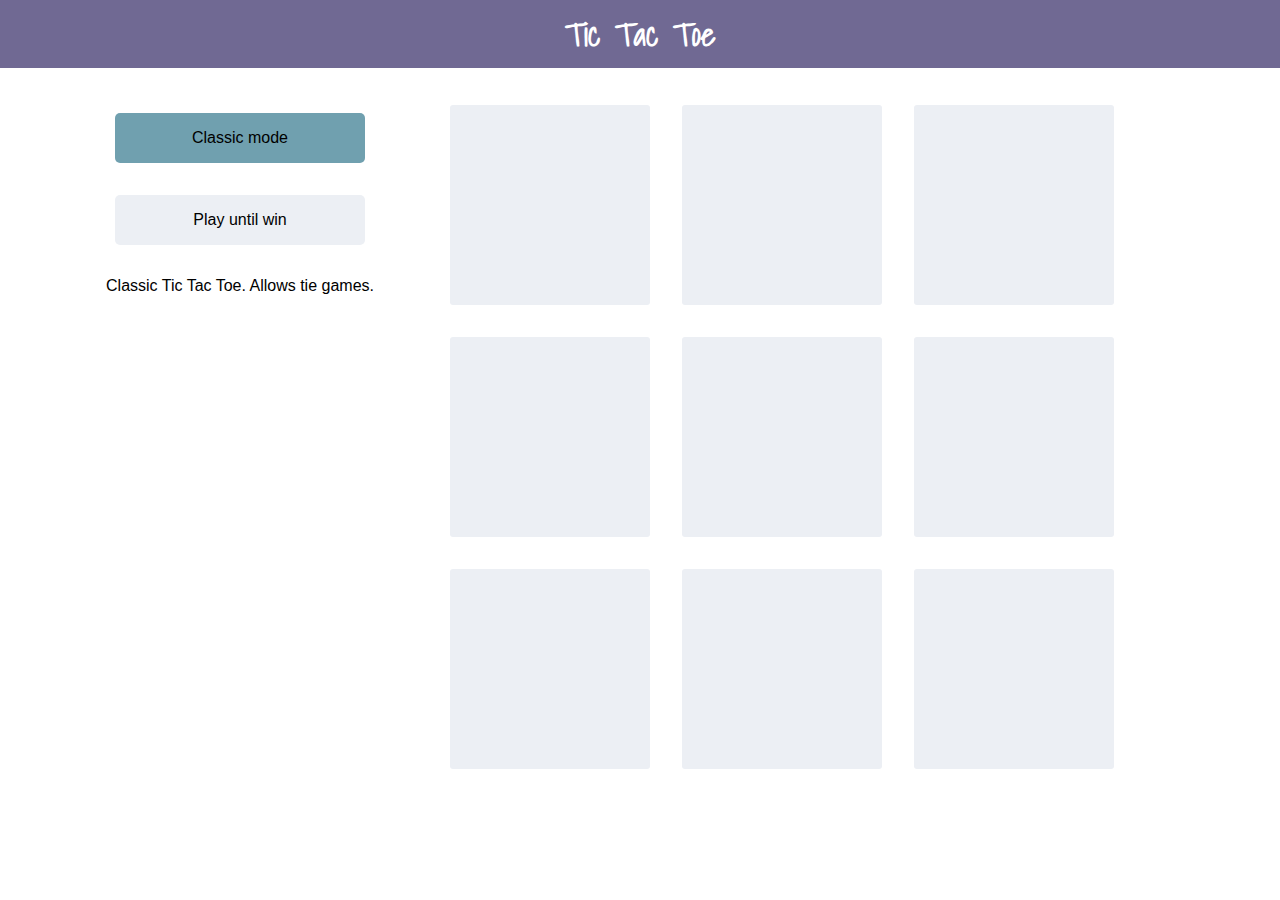
<file: index.html>
<!DOCTYPE html>
<html lang="en">

<head>
    <meta charset="UTF-8">
    <meta http-equiv="X-UA-Compatible" content="IE=edge">
    <meta name="viewport" content="width=device-width, initial-scale=1.0">
    <title>Tic Tac Toe</title>
    <link rel="stylesheet" href="tictactoe.css">
    <link rel="preconnect" href="https://fonts.googleapis.com">
    <link rel="preconnect" href="https://fonts.gstatic.com" crossorigin>
    <link rel="preconnect" href="https://fonts.googleapis.com">
    <link rel="preconnect" href="https://fonts.gstatic.com" crossorigin>
    <link href="https://fonts.googleapis.com/css2?family=Shadows+Into+Light&display=swap" rel="stylesheet">
</head>

<body>
    <h1>Tic Tac Toe</h1>
    <div class="selects">
        <button class="select classic selected-mode">Classic mode</button>
        <button class="select play-to-win">Play until win</button>
        <div class="instructions">
            <p class="instructions-classic">Classic Tic Tac Toe. Allows tie games.</p>
            <p class="instructions-playtowin hide">Each player gets only <b>three</b> markers to place on the board. Once you've used your markers, you must choose a marker to move to a new spot. The game continues until one player wins (no ties!)</p>
        </div>
    </div>
    <div class="board">
        <div class="gridbox"></div>
        <div class="gridbox"></div>
        <div class="gridbox"></div>
        <div class="gridbox"></div>
        <div class="gridbox"></div>
        <div class="gridbox"></div>
        <div class="gridbox"></div>
        <div class="gridbox"></div>
        <div class="gridbox"></div>
        <div class="alert">
            <button class="replay">Play again</button>
        </div>
    </div>

    <script src="tictactoe.js"></script>
</body>

</html>
</file>
<file: tictactoe.css>
html {
  box-sizing: border-box;
}
*,
*:before,
*:after {
  box-sizing: inherit;
}

body {
  display: flex;
  flex-flow: row wrap;
  justify-content: center;
  font-family: "Shadows Into Light", cursive;
  margin: 0;
}

h1 {
  width: 100%;
  text-align: center;
  background-color: #706993;
  margin-top: 0;
  padding: 0.5rem;
  color: white;
}
.board {
  display: flex;
  flex-flow: row wrap;
  max-width: 800px;
  justify-content: center;
}

.gridbox {
  display: flex;
  justify-content: center;
  align-items: center;
  height: 200px;
  width: 200px;
  background-color: #eceff4;
  margin: 1rem;
  font-size: 4rem;
  border-radius: 3px;
  cursor: pointer;
}

.selects {
  display: flex;
  flex-direction: column;
  align-items: center;
  max-width: 300px;
  padding: .5rem;
}

.instructions {
  font-family: Arial, Helvetica, sans-serif;
}

.hide {
  display: none;
}

.select {
  padding: 1rem 2rem;
  margin: 1rem 0;
  border: 0;
  border-radius: 5px;
  background-color: #eceff4;
  font-size: 1rem;
  cursor: pointer;
  width: 250px;
}

.selected-mode {
  background-color: #70a0af;
}

.alert {
  display: none;
  position: absolute;
  top: 50%;
  transform: translateY(-50%);
  text-align: center;
  font-size: 20px;
  padding: 4rem 6rem;
  background-color: white;
  border-radius: 4px;
  box-shadow: 0 1px 5px rgba(0, 0, 0, 0.2);
}

.alert-visible {
  display: block;
}

.alert p {
  font-size: 2rem;
}

.alert img {
  width: 200px;
}

.replay {
  padding: 1rem 2rem;
  margin: 1rem;
  border: 0;
  background-color: #ff686b;
  border-radius: 4px;
  cursor: pointer;
}

.hover-X {
  background-color: #706993aa;
}

.hover-O {
  background-color: #ff686baa;
}

.selected-X {
  background-color: #706993;
}

.selected-O {
  background-color: #ff686b;
}

.inactive {
  background-color: lightgray;
}

.highlighted {
  box-shadow: 0 0 10px 5px gold;
}


@media screen and (max-width: 1000px) {
  body {
    flex-direction: column;
    align-items: center;
  }
  .selects {
    /* flex-direction: row; */
    max-width: 90%;
  }
}

@media screen and (max-width: 700px) {
  .gridbox {
    height: 150px;
    width: 150px;
  }
  .board {
    max-width: 700px;
  }
}

@media screen and (max-width: 550px) {
  .board {
    max-width: 400px;
  }
  .gridbox {
    height: 100px;
    width: 100px;
    margin: 0.5rem;
    font-size: 2.5rem;
  }

  .alert {
    padding: 2rem 4.5rem;
  }
}
</file>
